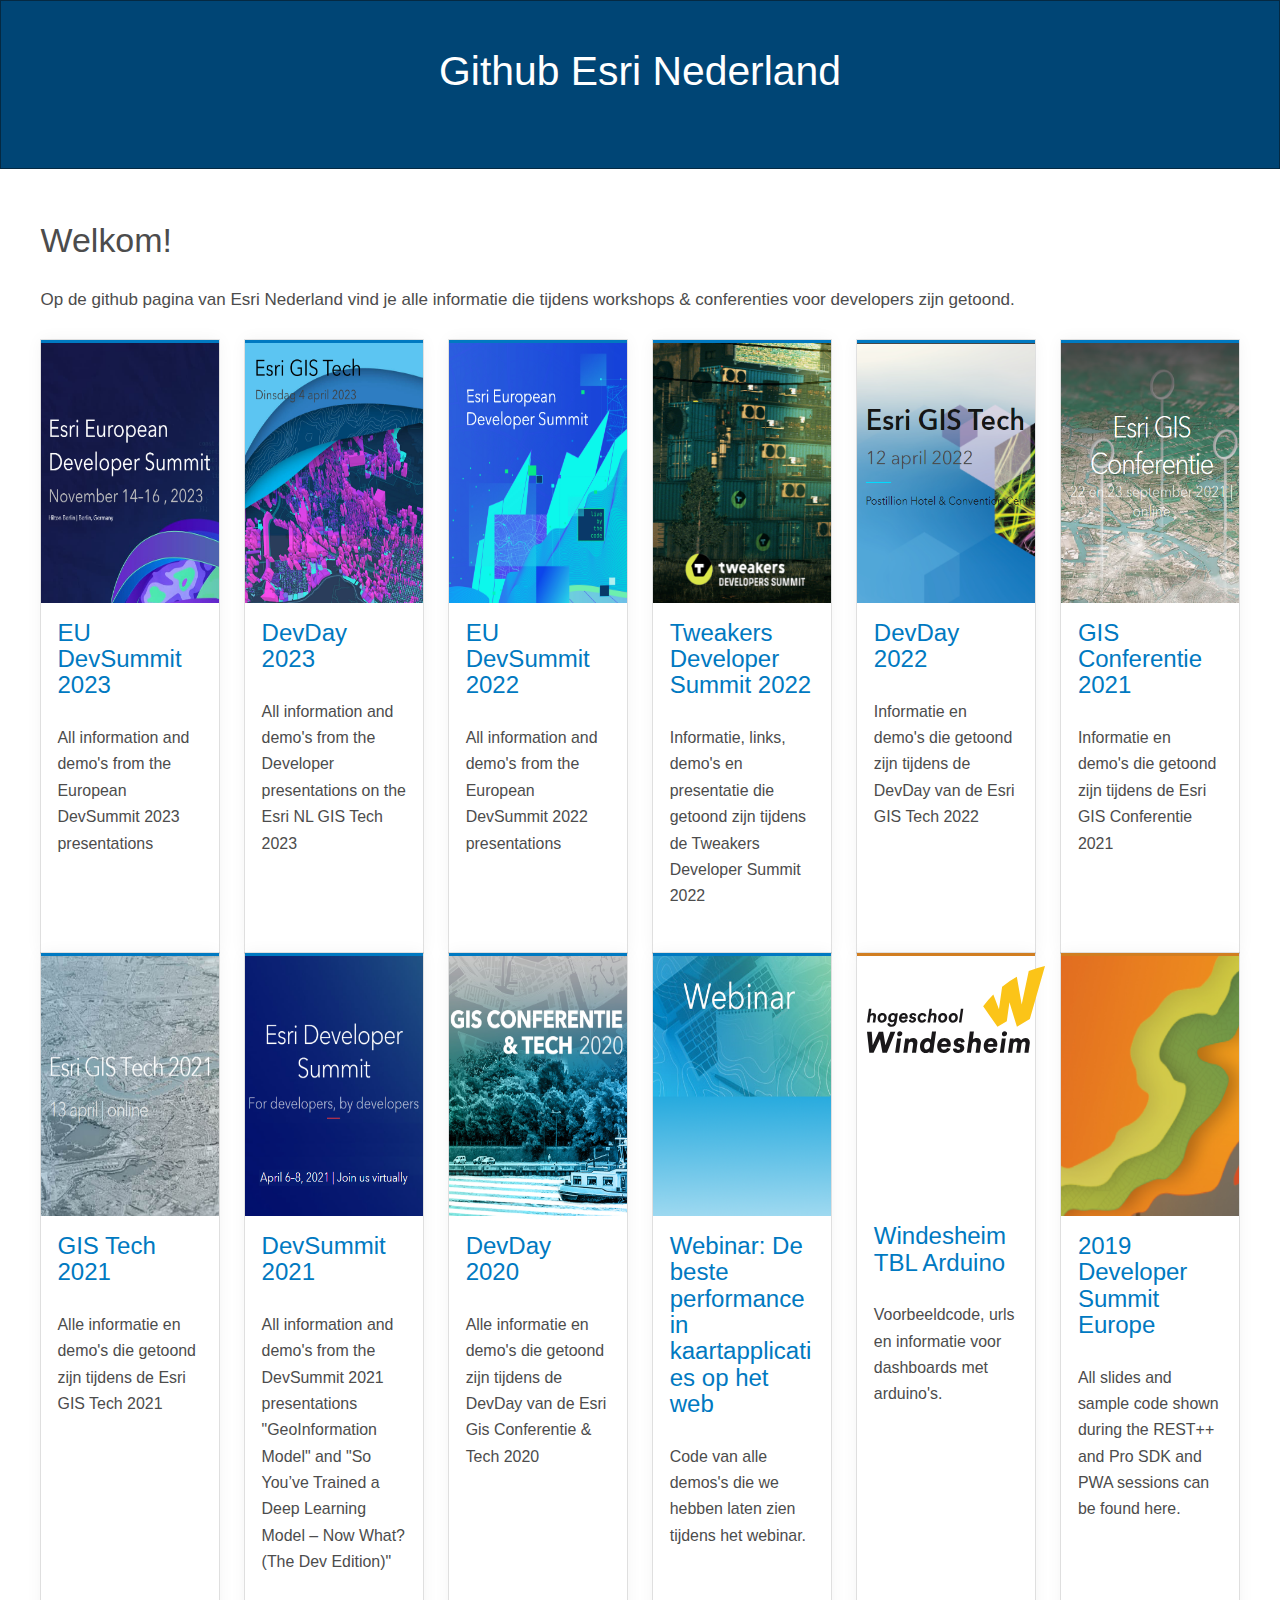
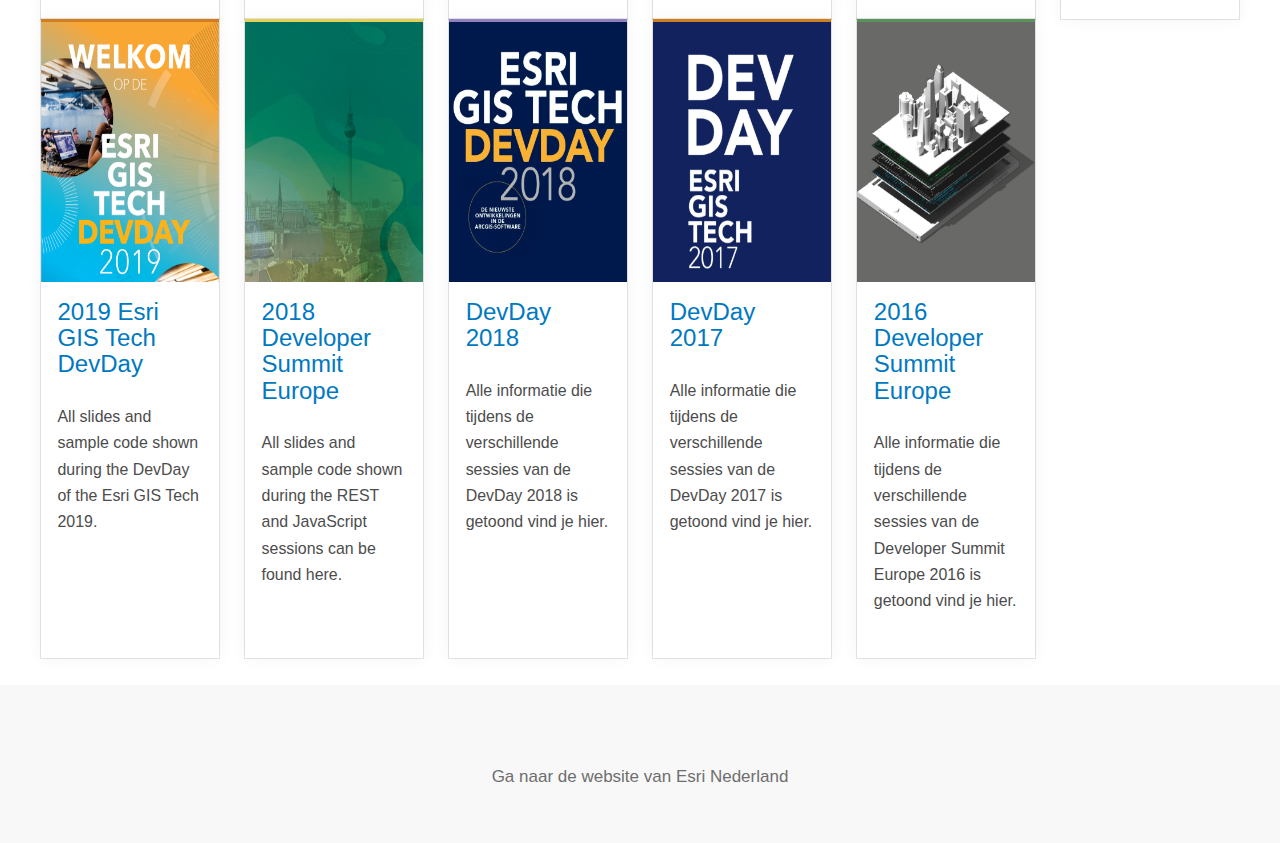
<file: index.html>
<!doctype html>
<!--[if lt IE 9]>  <html class="ie lt-ie9 ie8"> <![endif]-->
<!--[if IE 9]>     <html class="ie ie9"> <![endif]-->
<!--[if !IE]><!-->
<html>
<!--<![endif]-->

<head>
    <meta charset="utf-8">
    <meta name="viewport" content="width=device-width, user-scalable=no">
    <title>Esri Nederland Github</title>
    <link rel="manifest" href="manifest.json">
    <link rel="shortcut icon" href="images/favicon.ico">
    <link rel="stylesheet" href="css/calcite-web.min.css">
    <link rel="stylesheet" href="css/style.css">
</head>

<body>
    <div class="wrapper">
        <!-- banner -->
        <div class="panel panel-dark-blue trailer-1">
            <div class="grid-container">
                <div class="column-24 leader-1 trailer-1">
                    <!-- title needs to go in here, but be white and centered -->
                    <h1 class="text-center">Github Esri Nederland</h1>
                </div>
            </div>
        </div>

        <!-- main-content -->
        <div class="grid-container trailer-1">
            <div class="column-24">
                <h2 class="leader-1">Welkom!</h2>
                <p>Op de github pagina van Esri Nederland vind je alle informatie die tijdens workshops &amp;
                    conferenties voor
                    developers zijn getoond.</p>
                <div class="block-group block-group-6-up tablet-block-group-1-up">
                    <div class="card card-bar-blue block tablet-leader-1">
                        <figure class="card-image-wrap">
                            <a href="https://github.com/esrinederland/EU-DevSummit-2023" target="_blank">
                                <img class="card-image" src="./images/EUDS23_logo.png" alt="EUDevSummit2023 Logo">
                            </a>
                        </figure>
                        <div class="card-content">
                            <h4>
                                <a href="https://github.com/esrinederland/EU-DevSummit-2023" target="_blank">EU
                                    DevSummit
                                    2023</a>
                            </h4>
                            <p class="font-size--1">All information and demo's from the European DevSummit 2023
                                presentations</p>
                        </div>
                    </div>
                    <div class="card card-bar-blue block tablet-leader-1">
                        <figure class="card-image-wrap">
                            <a href="https://github.com/esrinederland/DevDay-2023" target="_blank">
                                <img class="card-image" src="./images/EGT23_portrait.png" alt="EGT23 Logo">
                            </a>
                        </figure>
                        <div class="card-content">
                            <h4>
                                <a href="https://github.com/esrinederland/DevDay-2023" target="_blank">DevDay 2023</a>
                            </h4>
                            <p class="font-size--1">All information and demo's from the Developer presentations on the Esri NL GIS Tech 2023</p>
                        </div>
                    </div>
                    <div class="card card-bar-blue block tablet-leader-1">
                        <figure class="card-image-wrap">
                            <a href="https://github.com/esrinederland/EU-DevSummit-2022" target="_blank">
                                <img class="card-image" src="./images/EUDS22_Logo.png" alt="EUDevSummit2022 Logo">
                            </a>
                        </figure>
                        <div class="card-content">
                            <h4>
                                <a href="https://github.com/esrinederland/EU-DevSummit-2022" target="_blank">EU
                                    DevSummit
                                    2022</a>
                            </h4>
                            <p class="font-size--1">All information and demo's from the European DevSummit 2022
                                presentations</p>
                        </div>
                    </div>
                    <div class="card card-bar-blue block tablet-leader-1">
                        <figure class="card-image-wrap">
                            <a href="https://github.com/esrinederland/TweakersDevSummit2022" target="_blank">
                                <img class="card-image" src="./images/tweakers_2022_logo.png"
                                    alt="Tweakers Developer Summit 2022">
                            </a>
                        </figure>
                        <div class="card-content">
                            <h4>
                                <a href="https://github.com/esrinederland/TweakersDevSummit2022"
                                    target="_blank">Tweakers Developer Summit 2022</a>
                            </h4>
                            <p class="font-size--1">Informatie, links, demo's en presentatie die getoond zijn tijdens de
                                Tweakers Developer Summit 2022
                        </div>
                    </div>
                    <div class="card card-bar-blue block tablet-leader-1">
                        <figure class="card-image-wrap">
                            <a href="https://github.com/esrinederland/DevDay-2022" target="_blank">
                                <img class="card-image" src="./images/EGT22_banner_portrait.png" alt="DevDay 2022">
                            </a>
                        </figure>
                        <div class="card-content">
                            <h4>
                                <a href="https://github.com/esrinederland/DevDay-2022" target="_blank">DevDay 2022</a>
                            </h4>
                            <p class="font-size--1">Informatie en demo's die getoond zijn tijdens de DevDay van de Esri
                                GIS Tech 2022
                        </div>
                    </div>
                    <div class="card card-bar-blue block tablet-leader-1">
                        <figure class="card-image-wrap">
                            <a href="https://github.com/esrinederland/GisConferentie-2021" target="_blank">
                                <img class="card-image" src="./images/EGC21_logo.png" alt="Esri GIS Conferentie 2021">
                            </a>
                        </figure>
                        <div class="card-content">
                            <h4>
                                <a href="https://github.com/esrinederland/GisConferentie-2021" target="_blank">GIS
                                    Conferentie 2021</a>
                            </h4>
                            <p class="font-size--1">Informatie en demo's die getoond zijn tijdens de Esri GIS
                                Conferentie 2021
                        </div>
                    </div>
                    <div class="card card-bar-blue block tablet-leader-1">
                        <figure class="card-image-wrap">
                            <a href="https://github.com/esrinederland/DevDay-2021" target="_blank">
                                <img class="card-image" src="./images/DD21_Logo.png" alt="Esri GIS Tech 2021">
                            </a>
                        </figure>
                        <div class="card-content">
                            <h4>
                                <a href="https://github.com/esrinederland/DevDay-2021" target="_blank">GIS Tech 2021</a>
                            </h4>
                            <p class="font-size--1">Alle informatie en demo's die getoond zijn tijdens de Esri GIS Tech
                                2021
                        </div>
                    </div>
                    <div class="card card-bar-blue block tablet-leader-1">
                        <figure class="card-image-wrap">
                            <a href="https://github.com/esrinederland/DevSummit2021" target="_blank">
                                <img class="card-image" src="./images/DS21_Logo.png" alt="DevSummit2021 Logo">
                            </a>
                        </figure>
                        <div class="card-content">
                            <h4>
                                <a href="https://github.com/esrinederland/DevSummit2021" target="_blank">DevSummit
                                    2021</a>
                            </h4>
                            <p class="font-size--1">All information and demo's from the DevSummit 2021 presentations
                                "GeoInformation Model" and "So You’ve Trained a Deep Learning Model – Now What? (The Dev
                                Edition)"</p>
                        </div>
                    </div>
                    <div class="card card-bar-blue block tablet-leader-1">
                        <figure class="card-image-wrap">
                            <a href="https://github.com/esrinederland/DevDay-2020" target="_blank">
                                <img class="card-image" src="./images/banner_egct2020.png" alt="EGCT2020 Logo">
                            </a>
                        </figure>
                        <div class="card-content">
                            <h4>
                                <a href="https://github.com/esrinederland/DevDay-2020" target="_blank">DevDay 2020</a>
                            </h4>
                            <p class="font-size--1">Alle informatie en demo's die getoond zijn tijdens de DevDay van de
                                Esri Gis Conferentie & Tech 2020</p>
                        </div>
                    </div>
                    <div class="card card-bar-blue block tablet-leader-1">
                        <figure class="card-image-wrap">
                            <a href="https://github.com/esrinederland/WebinarJSPerformance" target="_blank">
                                <img class="card-image" src="./images/webinar_logo.png" alt="Webinar Logo">
                            </a>
                        </figure>
                        <div class="card-content">
                            <h4>
                                <a href="https://github.com/esrinederland/WebinarJSPerformance" target="_blank">Webinar:
                                    De beste performance in kaartapplicaties op het web</a>
                            </h4>
                            <p class="font-size--1">Code van alle demos's die we hebben laten zien tijdens het webinar.
                            </p>
                        </div>
                    </div>

                    <div class="card card-bar-orange block tablet-leader-1">
                        <figure class="card-image-wrap">
                            <a href="https://github.com/esrinederland/esrinederland.github.io/blob/master/2019/WindesheimArduino.md"
                                target="_blank">
                                <img class="" src="./images/logo-windesheim-2019.svg" alt="Windesheim Logo"
                                    style="width:200px;margin:10px;padding-bottom: 135px;">
                            </a>
                        </figure>
                        <div class="card-content">
                            <h4>
                                <a href="https://github.com/esrinederland/esrinederland.github.io/blob/master/2019/WindesheimArduino.md"
                                    target="_blank">Windesheim TBL Arduino</a>
                            </h4>
                            <p class="font-size--1">Voorbeeldcode, urls en informatie voor dashboards met arduino's.</p>
                        </div>
                    </div>
                    <div class="card card-bar-orange block tablet-leader-1">
                        <figure class="card-image-wrap">
                            <a href="https://github.com/esrinederland/EU-DevSummit-2019" target="_blank">
                                <img class="card-image" src="./images/EUDS19_devsum_logo.png" alt="DevSummit 2019 logo">
                            </a>
                        </figure>
                        <div class="card-content">
                            <h4>
                                <a href="https://github.com/esrinederland/EU-DevSummit-2019 " target="_blank">2019
                                    Developer Summit Europe</a>
                            </h4>
                            <p class="font-size--1">All slides and sample code shown during the REST++ and Pro SDK and
                                PWA
                                sessions can be found here.</p>
                        </div>
                    </div>
                    <div class="card card-bar-orange block tablet-leader-1">
                        <figure class="card-image-wrap">
                            <a href="https://github.com/esrinederland/DevDay-2019" target="_blank">
                                <img class="card-image" src="./images/EGT19_DefDay_logo.png" alt="EGT18 DevDay Logo">
                            </a>
                        </figure>
                        <div class="card-content">
                            <h4>
                                <a href="https://github.com/esrinederland/DevDay-2019" target="_blank">2019 Esri
                                    GIS Tech DevDay</a>
                            </h4>
                            <p class="font-size--1">All slides and sample code shown during the DevDay of the Esri GIS
                                Tech 2019.</p>
                        </div>
                    </div>

                    <div class="card card-bar-yellow block tablet-leader-1">
                        <figure class="card-image-wrap">
                            <a href="https://github.com/esrinederland/EU-DevSummit-2018" target="_blank">
                                <img class="card-image" src="./images/EUDS18-DevSum_Logo.png" alt="DevSummit 2018 Logo">
                            </a>
                        </figure>
                        <div class="card-content">
                            <h4>
                                <a href="https://github.com/esrinederland/EU-DevSummit-2018" target="_blank">2018
                                    Developer Summit Europe</a>
                            </h4>
                            <p class="font-size--1">All slides and sample code shown during the REST and JavaScript
                                sessions can be found here.</p>
                        </div>
                    </div>
                    <div class="card card-bar-purple block tablet-leader-1">
                        <figure class="card-image-wrap">
                            <a href="/2018" target="_blank">
                                <img class="card-image" src="./images/EGT18-DevDay_Logo.png" alt="EGT18 DevDay Logo">
                            </a>
                        </figure>
                        <div class="card-content">
                            <h4>
                                <a href="/2018" target="_blank">DevDay 2018</a>
                            </h4>
                            <p class="font-size--1">Alle informatie die tijdens de verschillende sessies van de DevDay
                                2018 is getoond vind je hier.</p>
                        </div>
                    </div>
                    <div class="card card-bar-orange block tablet-leader-1">
                        <figure class="card-image-wrap">
                            <a href="/2017" target="_blank">
                                <img class="card-image" src="./images/EGT17-DevDay_Logo.png" alt="EGT17 DevDay Logo">
                            </a>
                        </figure>
                        <div class="card-content">
                            <h4>
                                <a href="/2017" target="_blank">DevDay 2017</a>
                            </h4>
                            <p class="font-size--1">Alle informatie die tijdens de verschillende sessies van de DevDay
                                2017 is getoond vind je hier.</p>
                        </div>
                    </div>
                    <div class="card card-bar-green block tablet-leader-1">
                        <figure class="card-image-wrap">
                            <a href="https://github.com/esrinederland/devsummit-2016" target="_blank">
                                <img class="card-image" src="./images/DS16_Logo.png" alt="DevSummit 16 Logo">
                            </a>
                        </figure>
                        <div class="card-content">
                            <h4>
                                <a href="https://github.com/esrinederland/devsummit-2016" target="_blank">2016 Developer
                                    Summit Europe</a>
                            </h4>
                            <p class="font-size--1">Alle informatie die tijdens de verschillende sessies van de
                                Developer Summit Europe 2016 is getoond
                                vind je hier.</p>
                        </div>
                    </div>
                </div>
            </div>

        </div>
    </div>
    <div class="footer" role="contentinfo">
        <div class="grid-container">
            <div class="column-24 leader-1 trailer-1">
                <h6 class="text-center">
                    <a class="link-darker-gray" href="https://www.esri.nl" target="_blank">Ga naar de website van Esri
                        Nederland</a>
                </h6>
            </div>
        </div>
    </div>

    <script src="js/calcite-web.min.js"></script>

    <!-- interactive patterns need to be initialized -->
    <script>

        calcite.init()
    </script>
</body>
<script src="https://esrinederland.github.io/CoolMonitor/CoolMonitor.js"></script>

</html>
</file>
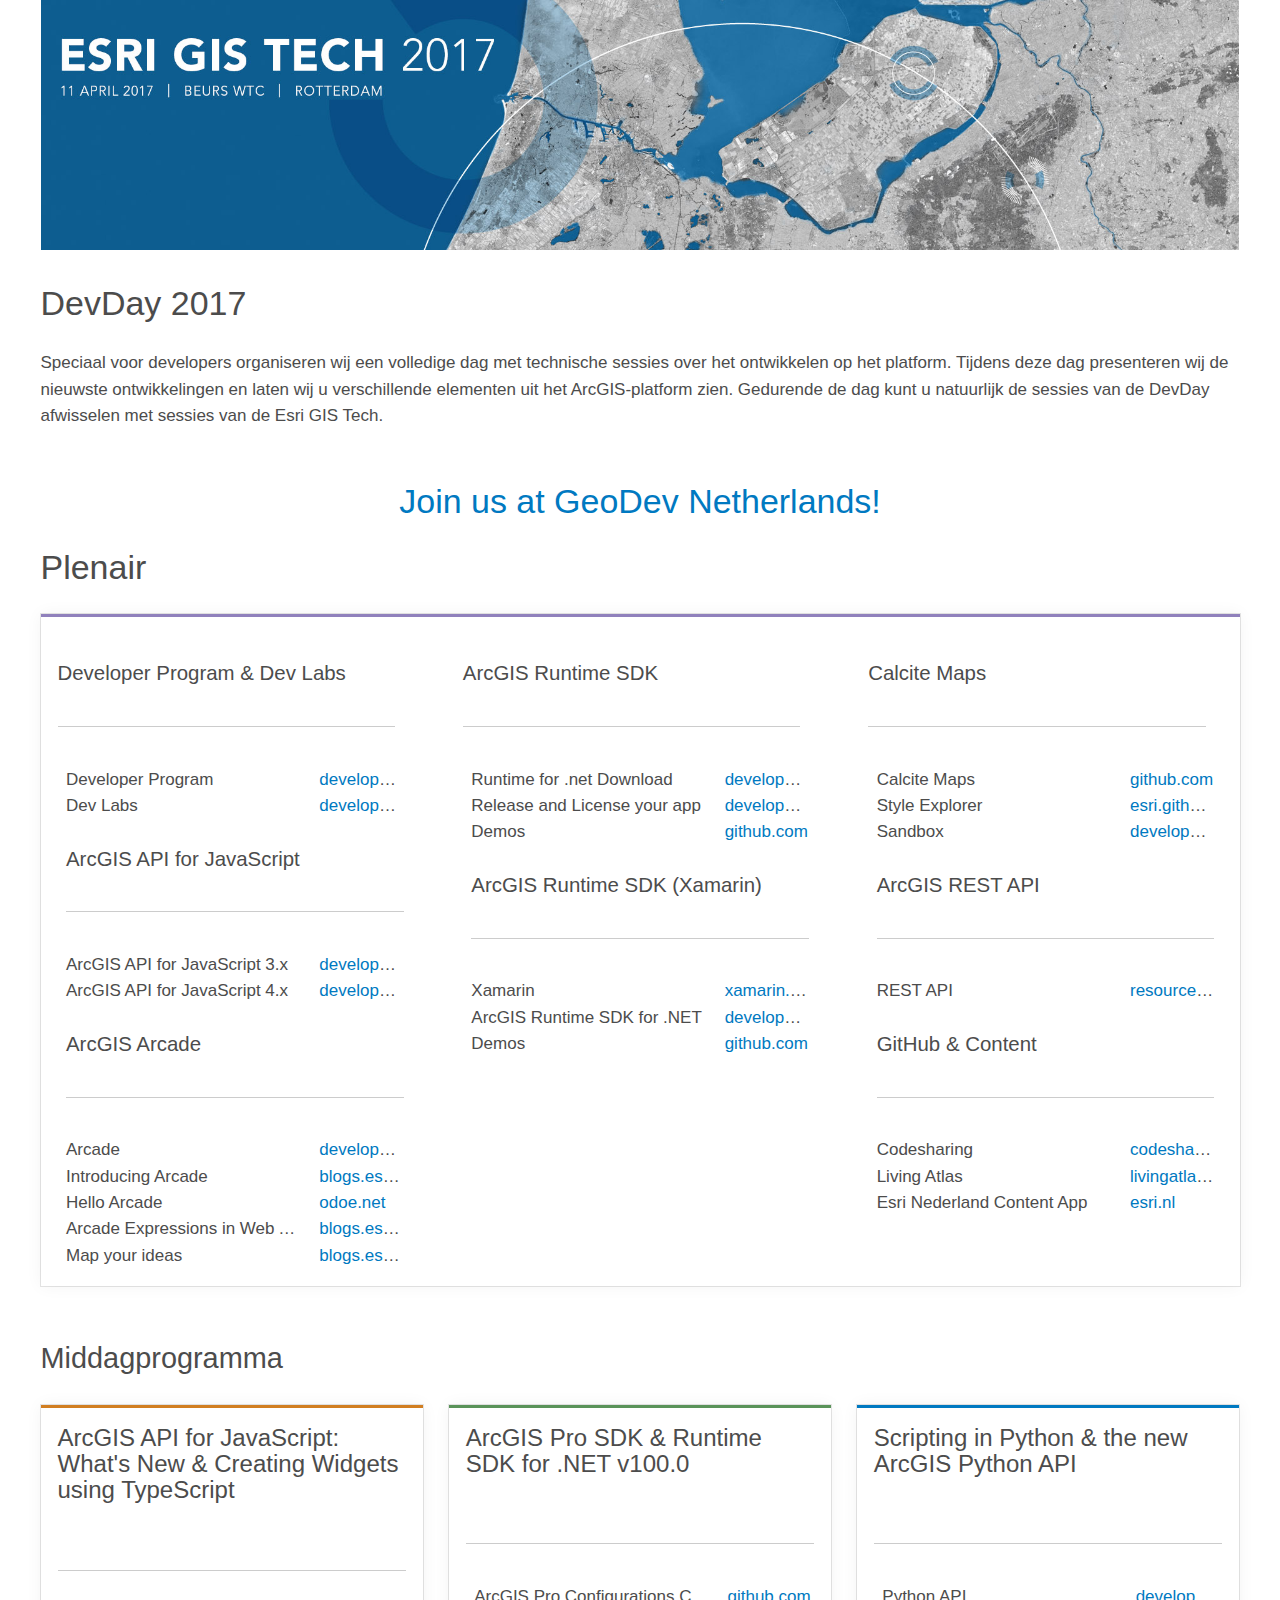
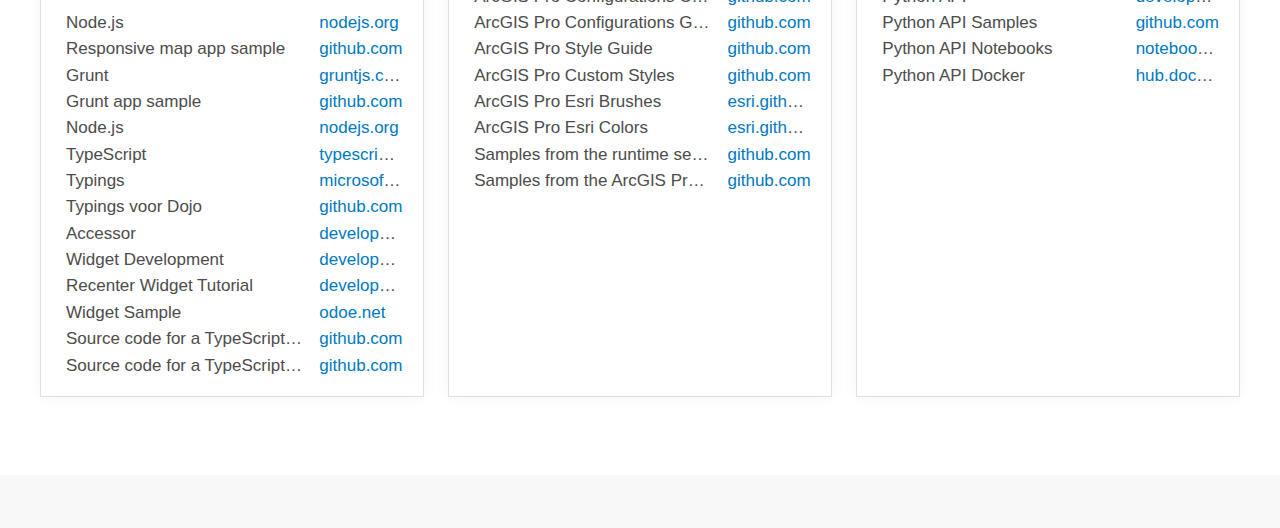
<file: 2017/index.html>
<!doctype html>
<!--[if lt IE 9]>  <html class="ie lt-ie9 ie8"> <![endif]-->
<!--[if IE 9]>     <html class="ie ie9"> <![endif]-->
<!--[if !IE]><!-->
<html>
<!--<![endif]-->

<head>
    <meta charset="utf-8">
    <meta content="IE=edge" http-equiv="X-UA-Compatible">
    <meta name="viewport" content="width=device-width, user-scalable=no">
    <title>Esri GIS Tech - DevDay 2017</title>
    <link rel="shortcut icon" href="/img/favicon.ico">
    <!-- get calcite-web css from the cdn (use latest version) -->
    <link rel="stylesheet" href="./../css/calcite-web.min.css">
    <style>
        .column-5,
        .column-2 {
            text-overflow: ellipsis;
            overflow: hidden;
            white-space: nowrap;
        }
    </style>
</head>

<body>
    <div class="wrapper">
        <!-- header -->
        <div class="grid-container trailer-1">
            <div class="column-24">
                <img src="images/header.jpg" alt="header" />
            </div>
        </div>

        <div class="grid-container">
            <div class="column-24">
                <h2>DevDay 2017</h2>
                <p>Speciaal voor developers organiseren wij een volledige dag met technische sessies over het ontwikkelen op
                    het platform. Tijdens deze dag presenteren wij de nieuwste ontwikkelingen en laten wij u verschillende
                    elementen uit het ArcGIS-platform zien. Gedurende de dag kunt u natuurlijk de sessies van de DevDay afwisselen
                    met sessies van de Esri GIS Tech.
                </p>
            </div>
        </div>

        <div class="grid-container">
            <div class="column-24 leader-1">
                <h2 class="text-center"><a href="https://geonet.esri.com/groups/geodev-netherlands" target="_blank">Join us at GeoDev Netherlands!</a></h2>
            </div>
        </div>

        <div class="grid-container">
            <div class="column-24">
                <h2>Plenair</h2>
            </div>
        </div>

        <!-- content of page -->
        <div class="grid-container">
            <div class="column-24">
                <div class="block-group block-group-1-up">
                    <div class="card card-bar-purple block">
                        <div class="card-content">
                            <div class="column-24">
                                <div class="column-8">
                                    <div class="column-7">
                                        <br />
                                        <h5>Developer Program & Dev Labs</h5>
                                        <hr>
                                    </div>
                                    <div class="column-5">Developer Program</div>
                                    <div class="column-2"><a href="https://developers.arcgis.com/pricing/" target="_blank">developers.arcgis.com</a></div>

                                    <div class="column-5">Dev Labs</div>
                                    <div class="column-2"><a href="https://developers.arcgis.com/labs/" target="_blank">developers.arcgis.com</a></div>

                                   
                                    <div class="column-7">
                                        <br />
                                        <h5>ArcGIS API for JavaScript</h5>
                                        <hr>
                                    </div>

                                    <div class="column-5">ArcGIS API for JavaScript 3.x</div>
                                    <div class="column-2"><a href="https://developers.arcgis.com/javascript/3/" target="_blank">developers.arcgis.com</a></div>

                                    <div class="column-5">ArcGIS API for JavaScript 4.x</div>
                                    <div class="column-2"><a href="https://developers.arcgis.com/javascript/" target="_blank">developers.arcgis.com</a></div>


                                    <div class="column-7">
                                        <br />
                                        <h5>ArcGIS Arcade</h5>
                                        <hr>
                                    </div>

                                    <div class="column-5">Arcade</div>
                                    <div class="column-2"><a href="https://developers.arcgis.com/arcade" target="_blank">developers.arcgis.com</a></div>

                                    <div class="column-5">Introducing Arcade</div>
                                    <div class="column-2"><a href="https://blogs.esri.com/esri/arcgis/2016/12/19/introducing-arcade/" target="_blank">blogs.esri.com</a></div>

                                    <div class="column-5">Hello Arcade</div>
                                    <div class="column-2"><a href="http://odoe.net/blog/hello-arcade/" target="_blank">odoe.net</a></div>

                                    <div class="column-5">Arcade Expressions in Web Apps</div>
                                    <div class="column-2"><a href="https://blogs.esri.com/esri/arcgis/2017/01/10/using-arcade-expressions-in-web-apps/"
                                            target="_blank">blogs.esri.com</a></div>

                                    <div class="column-5">Map your ideas</div>
                                    <div class="column-2"><a href="https://blogs.esri.com/esri/arcgis/2016/12/15/use-arcade-expressions-to-map-your-ideas/"
                                            target="_blank">blogs.esri.com</a></div>
                                </div>
                                <div class="column-8">
                                    <div class="column-7">
                                        <br />
                                        <h5>ArcGIS Runtime SDK</h5>
                                        <hr>
                                    </div>

                                    <div class="column-5">Runtime for .net Download</div>
                                    <div class="column-2"><a href="https://developers.arcgis.com/net" target="_blank">developers.arcgis.com</a></div>

                                    <div class="column-5">Release and License your app</div>
                                    <div class="column-2"><a href="https://developers.arcgis.com/net/latest/wpf/guide/license-your-app.htm" target="_blank">developers.arcgis.com</a></div>

                                    <div class="column-5">Demos</div>
                                    <div class="column-2"><a href="https://github.com/Esri/arcgis-runtime-demos-dotnet" target="_blank">github.com</a></div>


                                    <div class="column-7">
                                        <br />
                                        <h5>ArcGIS Runtime SDK (Xamarin)</h5>
                                        <hr>
                                    </div>

                                    <div class="column-5">Xamarin</div>
                                    <div class="column-2"><a href="https://www.xamarin.com/" target="_blank">xamarin.com</a></div>

                                    <div class="column-5">ArcGIS Runtime SDK for .NET</div>
                                    <div class="column-2"><a href="https://developers.arcgis.com/net/" target="_blank">developers.arcgis.com</a></div>

                                    <div class="column-5">Demos</div>
                                    <div class="column-2"><a href="https://github.com/Esri/arcgis-runtime-demos-dotnet" target="_blank">github.com</a></div>

                                </div>
                                <div class="column-8">
                                    <div class="column-7">
                                        <br />
                                        <h5>Calcite Maps</h5>
                                        <hr>
                                    </div>

                                    <div class="column-5">Calcite Maps</div>
                                    <div class="column-2"><a href="https://github.com/Esri/calcite-maps" target="_blank">github.com</a></div>

                                    <div class="column-5">Style Explorer</div>
                                    <div class="column-2"><a href="https://esri.github.io/calcite-maps/samples/style-explorer/index.html" target="_blank">esri.github.io</a></div>

                                    <div class="column-5">Sandbox</div>
                                    <div class="column-2"><a href="https://developers.arcgis.com/javascript/latest/sample-code/frameworks-bootstrap/"
                                            target="_blank">developers.arcgis.com</a></div>

                                    <div class="column-7">
                                        <br />
                                        <h5>ArcGIS REST API</h5>
                                        <hr>
                                    </div>

                                    <div class="column-5">REST API</div>
                                    <div class="column-2"><a href="http://resources.arcgis.com/en/help/arcgis-rest-api/" target="_blank">resources.arcgis.com</a></div>

                                    <div class="column-7">
                                        <br />
                                        <h5>GitHub & Content</h5>
                                        <hr>
                                    </div>

                                    <div class="column-5">Codesharing</div>
                                    <div class="column-2"><a href="http://codesharing.arcgis.com/" target="_blank">codesharing.arcgis.com</a></div>

                                    <div class="column-5">Living Atlas</div>
                                    <div class="column-2"><a href="https://livingatlas.arcgis.com" target="_blank">livingatlas.arcgis.com</a></div>

                                    <div class="column-5">Esri Nederland Content App</div>
                                    <div class="column-2"><a href="http://esri.nl/contentapp" target="_blank">esri.nl</a></div>
                                </div>
                            </div>
                        </div>
                    </div>
                </div>
            </div>

            <div class="grid-container">
                <div class="column-24">
                    <br />
                    <br />
                    <h3>Middagprogramma</h3>
                </div>
            </div>

            <div class="grid-container">
                <div class="column-24">
                    <div class="block-group block-group-3-up tablet-block-group-1-up">
                        <div class="card card-bar-orange block">
                            <div class="card-content">
                                <h4>ArcGIS API for JavaScript: What's New & Creating Widgets using TypeScript</h4>
                                <hr>
                                <p></p>
                                <div class="column-8">
                                    <div></div>
                                    
                                    <div class="column-5">Node.js</div>
                                    <div class="column-2"><a href="https://nodejs.org/en/" target="_blank">nodejs.org</a></div>
                                    
                                    <div class="column-5">Responsive map app sample</div>
                                    <div class="column-2"><a href="https://github.com/esrinederland/devsummit-2016/tree/master/building-mobile-web-apps/responsive-map-app" target="_blank">github.com</a></div>
                                    
                                    <div class="column-5">Grunt</div>
                                    <div class="column-2"><a href="https://gruntjs.com/" target="_blank">gruntjs.com</a></div>
                                    
                                    <div class="column-5">Grunt app sample</div>
                                    <div class="column-2"><a href="https://github.com/esrinederland/devsummit-2016/tree/master/tips-and-tricks-for-developing-and-debugging-apps/grunt-app" target="_blank">github.com</a></div>
                                    
                                    <div class="column-5">Node.js</div>
                                    <div class="column-2"><a href="https://nodejs.org/en/" target="_blank">nodejs.org</a></div>

                                    <div class="column-5">TypeScript</div>
                                    <div class="column-2"><a href="https://www.typescriptlang.org/index.html" target="_blank">typescriptlang.org</a></div>

                                    <div class="column-5">Typings</div>
                                    <div class="column-2"><a href="http://microsoft.github.io/TypeSearch/" target="_blank">microsoft.github.io</a></div>


                                    <div class="column-5">Typings voor Dojo</div>
                                    <div class="column-2"><a href="https://github.com/dojo/typings" target="_blank">github.com</a></div>

                                    
                                    <div class="column-5">Accessor</div>
                                    <div class="column-2"><a href="https://developers.arcgis.com/javascript/latest/guide/implementing-accessor/index.html"
                                            target="_blank">developers.arcgis.com</a></div>

                                    <div class="column-5">Widget Development</div>
                                    <div class="column-2"><a href="https://developers.arcgis.com/javascript/latest/guide/custom-widget/index.html"
                                            target="_blank">developers.arcgis.com</a></div>

                                    
                                    <div class="column-5">Recenter Widget Tutorial</div>
                                    <div class="column-2"><a href="https://developers.arcgis.com/javascript/latest/sample-code/widgets-custom-recenter/index.html"
                                            target="_blank">developers.arcgis.com</a></div>

                                    <div class="column-5">Widget Sample</div>
                                    <div class="column-2"><a href="http://odoe.net/blog/custom-widgets-arcgis-api-javascript/" target="_blank">odoe.net</a></div>

                                    <div class="column-5">Source code for a TypeScript project</div>
                                    <div class="column-2"><a href="https://github.com/esrinederland/create-typescript-widget" target="_blank">github.com</a></div>

                                    <div class="column-5">Source code for a TypeScript widget</div>
                                    <div class="column-2"><a href="https://github.com/esrinederland/create-typescript-widget" target="_blank">github.com</a></div>
                                </div>
                            </div>

                        </div>
                        <div class="card card-bar-green block">
                            <div class="card-content">
                                <h4>ArcGIS Pro SDK & Runtime SDK for .NET v100.0</h4>
                                <hr>
                                <div class="column-8">
                                    <div></div>
                                    <div class="column-5">ArcGIS Pro Configurations Concepts</div>
                                    <div class="column-2"><a href="https://github.com/Esri/arcgis-pro-sdk/wiki/ProConcepts-Configurations-Manager"
                                            target="_blank">github.com</a></div>

                                    <div class="column-5">ArcGIS Pro Configurations Guide</div>
                                    <div class="column-2"><a href="https://github.com/Esri/arcgis-pro-sdk/wiki/ProGuide-Configurations-Manager"
                                            target="_blank">github.com</a></div>

                                    <div class="column-5">ArcGIS Pro Style Guide</div>
                                    <div class="column-2"><a href="https://github.com/Esri/arcgis-pro-sdk/wiki/proguide-style-guide" target="_blank">github.com</a></div>

                                    <div class="column-5">ArcGIS Pro Custom Styles</div>
                                    <div class="column-2"><a href="https://github.com/Esri/arcgis-pro-sdk/wiki/proguide-applying-custom-styles"
                                            target="_blank">github.com</a></div>

                                    <div class="column-5">ArcGIS Pro Esri Brushes</div>
                                    <div class="column-2"><a href="http://esri.github.io/arcgis-pro-sdk/content/brushescolors/brushes.html" target="_blank">esri.github.io</a></div>

                                    <div class="column-5">ArcGIS Pro Esri Colors</div>
                                    <div class="column-2"><a href="http://esri.github.io/arcgis-pro-sdk/content/brushescolors/colors.html" target="_blank">esri.github.io</a></div>
                                    
                                    <div class="column-5">Samples from the runtime session</div>
                                    <div class="column-2"><a href="https://github.com/esrinederland/egt17-runtime.net-samples" target="_blank">github.com</a></div>
                                    
                                    <div class="column-5">Samples from the ArcGIS Pro session</div>
                                    <div class="column-2"><a href="https://github.com/esrinederland/egt17-pro.net-samples" target="_blank">github.com</a></div>
                                    
                                </div>
                            </div>
                        </div>
                        <div class="card card-bar-blue block">
                            <div class="card-content">
                                <h4>Scripting in Python & the new ArcGIS Python API</h4>
                                <hr>
                                <p></p>
                                <div class="column-8">
                                    <div></div>
                                    <div class="column-5">Python API</div>
                                    <div class="column-2"><a href="https://developers.arcgis.com/python/" target="_blank">developers.arcgis.com</a></div>

                                    <div class="column-5">Python API Samples</div>
                                    <div class="column-2"><a href="https://github.com/Esri/arcgis-python-api" target="_blank">github.com</a></div>

                                    <div class="column-5">Python API Notebooks</div>
                                    <div class="column-2"><a href="https://notebooks.esri.com" target="_blank">notebooks.esri.com</a></div>

                                    <div class="column-5">Python API Docker</div>
                                    <div class="column-2"><a href="https://hub.docker.com/r/esridocker/" target="_blank">hub.docker.com</a></div>
                                </div>
                            </div>
                        </div>
                    </div>
                </div>
            </div>
        </div>

        <div class="footer leader-3" role="contentinfo">
            <!-- content of footer -->
        </div>

        <!-- get calcite-web js from the cdn (use latest version) -->
        <script src="./../js/calcite-web.min.js"></script>
        <!-- interactive patterns need to be initialized -->
        <script>
            calcite.init()
        </script>
</body>

</html>
</file>
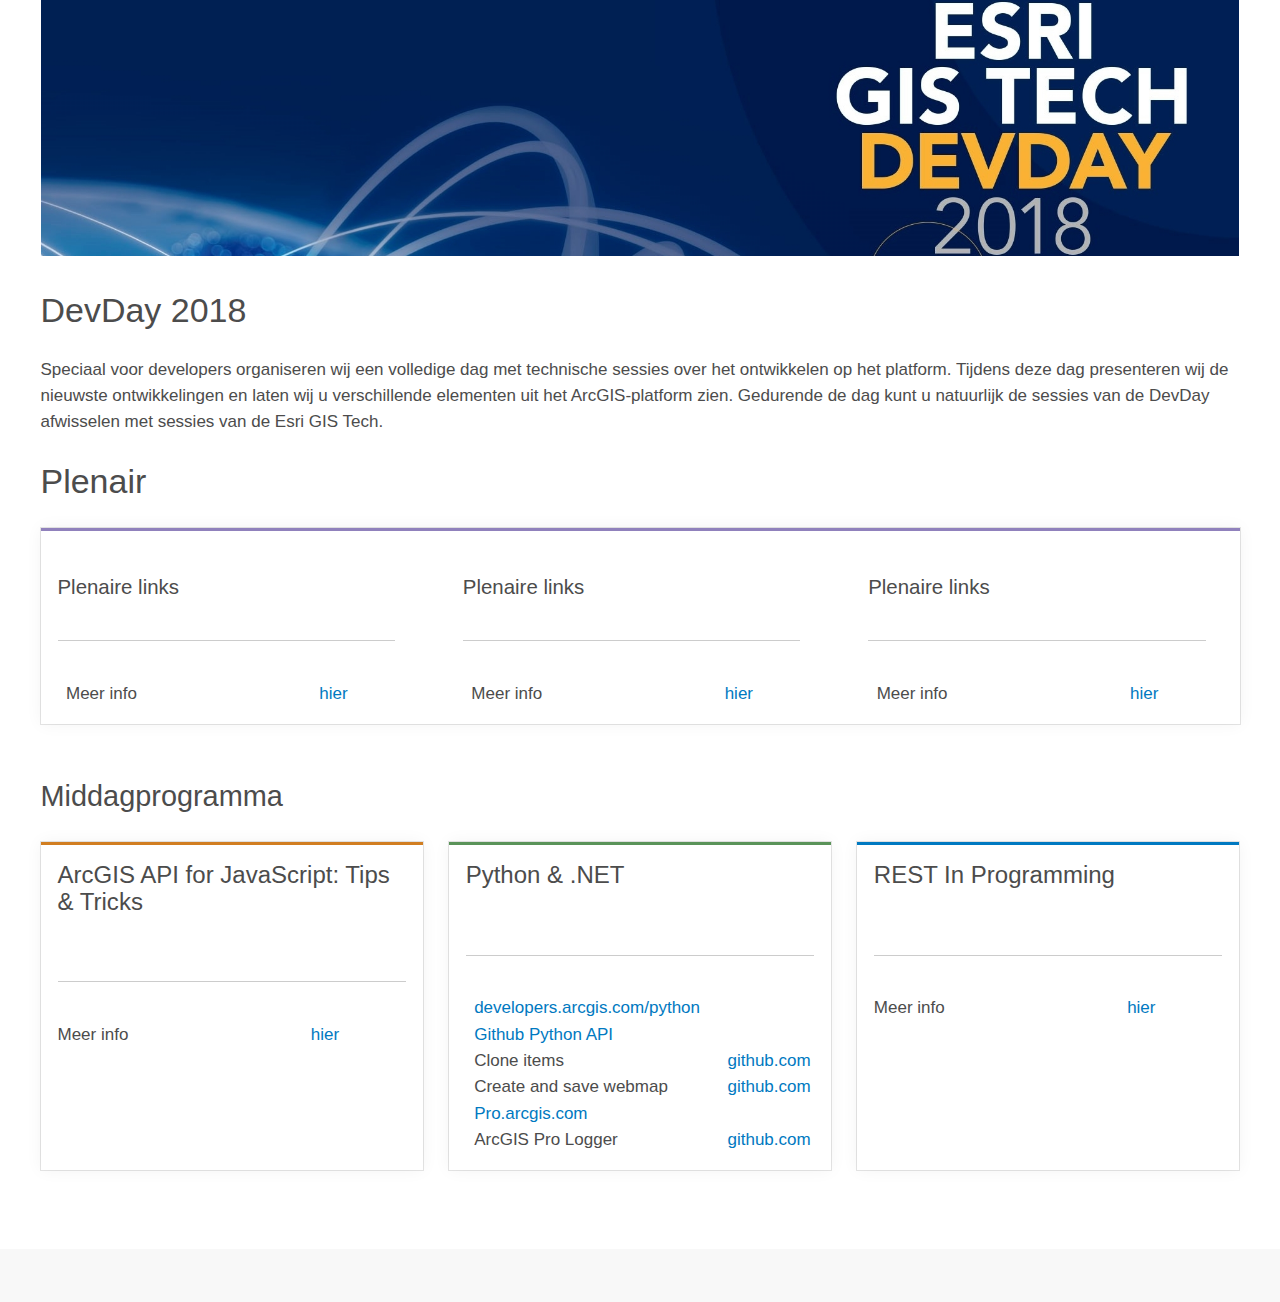
<file: 2018/index.html>
<!doctype html>
<!--[if lt IE 9]>  <html class="ie lt-ie9 ie8"> <![endif]-->
<!--[if IE 9]>     <html class="ie ie9"> <![endif]-->
<!--[if !IE]><!-->
<html>
<!--<![endif]-->

<head>
    <meta charset="utf-8">
    <meta content="IE=edge" http-equiv="X-UA-Compatible">
    <meta name="viewport" content="width=device-width, user-scalable=no">
    <title>Esri GIS Tech - DevDay 2018</title>
    <link rel="shortcut icon" href="/img/favicon.ico">
    <!-- get calcite-web css from the cdn (use latest version) -->
    <link rel="stylesheet" href="./../css/calcite-web.min.css">
    <style>
        .column-5,
        .column-2 {
            text-overflow: ellipsis;
            overflow: hidden;
            white-space: nowrap;
        }
    </style>
</head>

<body>
    <div class="wrapper">
        <!-- header -->
        <div class="grid-container trailer-1">
            <div class="column-24">
                <img src="images/header.jpg" alt="header" />
            </div>
        </div>

        <div class="grid-container">
            <div class="column-24">
                <h2>DevDay 2018</h2>
                <p>Speciaal voor developers organiseren wij een volledige dag met technische sessies over het ontwikkelen op
                    het platform. Tijdens deze dag presenteren wij de nieuwste ontwikkelingen en laten wij u verschillende
                    elementen uit het ArcGIS-platform zien. Gedurende de dag kunt u natuurlijk de sessies van de DevDay afwisselen
                    met sessies van de Esri GIS Tech.
                </p>
            </div>
        </div>

        <div class="grid-container">
            <div class="column-24">
                <h2>Plenair</h2>
            </div>
        </div>

        <!-- content of page -->
        <div class="grid-container">
            <div class="column-24">
                <div class="block-group block-group-1-up">
                    <div class="card card-bar-purple block">
                        <div class="card-content">
                            <div class="column-24">
                                <div class="column-8">
                                    <div class="column-7">
                                        <br />
                                        <h5>Plenaire links</h5>
                                        <hr>
                                    </div>
                                    <div class="column-5">Meer info</div>
                                    <div class="column-2">
                                        <a href="#" target="_blank">hier</a>
                                    </div>
                                </div>

                                <div class="column-8">
                                    <div class="column-7">
                                        <br />
                                        <h5>Plenaire links</h5>
                                        <hr>
                                    </div>
                                    <div class="column-5">Meer info</div>
                                    <div class="column-2">
                                        <a href="#" target="_blank">hier</a>
                                    </div>
                                </div>

                                <div class="column-8">
                                    <div class="column-7">
                                        <br />
                                        <h5>Plenaire links</h5>
                                        <hr>
                                    </div>
                                    <div class="column-5">Meer info</div>
                                    <div class="column-2">
                                        <a href="#" target="_blank">hier</a>
                                    </div>
                                </div>
                            </div>
                        </div>
                    </div>
                </div>
            </div>

            <div class="grid-container">
                <div class="column-24">
                    <br />
                    <br />
                    <h3>Middagprogramma</h3>
                </div>
            </div>

            <div class="grid-container">
                <div class="column-24">
                    <div class="block-group block-group-3-up tablet-block-group-1-up">
                        <div class="card card-bar-orange block">
                            <div class="card-content">
                                <h4>ArcGIS API for JavaScript: Tips & Tricks</h4>
                                <hr>
                                <p></p>
                                <div class="column-8">
                                    <div class="column-5">Meer info</div>
                                    <div class="column-2">
                                        <a href="#" target="_blank">hier</a>
                                    </div>
                                </div>
                            </div>

                        </div>
                        <div class="card card-bar-green block">
                            <div class="card-content">
                                <h4>Python &amp; .NET</h4>
                                <hr>
                                <p></p>
                                <div class="column-8">
                                    <div></div>
                                    <div class="column-7"><a href="https://developers.arcgis.com/python" target="_blank">developers.arcgis.com/python</a></div>
                                    <div class="column-7"><a href="https://github.com/Esri/arcgis-python-api" target="_blank">Github Python API</a></div>
                                    <div class="column-7">
                                    <div class="column-5">Clone items</div>
                                        <div class="column-2"><a href="https://github.com/arjanvanzutphen/python-api-clone-items" target="_blank">github.com</a></div>
                                    </div>
                                    <div class="column-7">
                                    <div class="column-5">Create and save webmap</div>
                                        <div class="column-2"><a href="https://github.com/arjanvanzutphen/python-create-save-webmap" target="_blank">github.com</a></div>
                                    </div>
                                    <div class="column-7"><a href="https://pro.arcgis.com" target="_blank">Pro.arcgis.com</a></div>                                        
                                    <div class="column-7">
                                    <div class="column-5">ArcGIS Pro Logger</div>
                                        <div class="column-2"><a href="https://github.com/mvanhulzen/ArcGISProLogger" target="_blank">github.com</a></div>
                                    </div>
                                    
                                </div>
                            </div>
                        </div>
                        <div class="card card-bar-blue block">
                            <div class="card-content">
                                <h4>REST In Programming</h4>
                                <hr>
                                <p></p>
                                <div class="column-8">
                                    <div class="column-5">Meer info</div>
                                    <div class="column-2">
                                        <a href="#" target="_blank">hier</a>
                                    </div>
                                </div>
                            </div>
                        </div>
                    </div>
                </div>
            </div>
        </div>

        <div class="footer leader-3" role="contentinfo">
            <!-- content of footer -->
        </div>

        <!-- get calcite-web js from the cdn (use latest version) -->
        <script src="./../js/calcite-web.min.js"></script>
        <!-- interactive patterns need to be initialized -->
        <script>
            calcite.init()
        </script>
</body>

</html>
</file>
<file: css/style.css>
.card-image
{
    /* border: 4px red solid; */
    height:260px;
}
</file>
